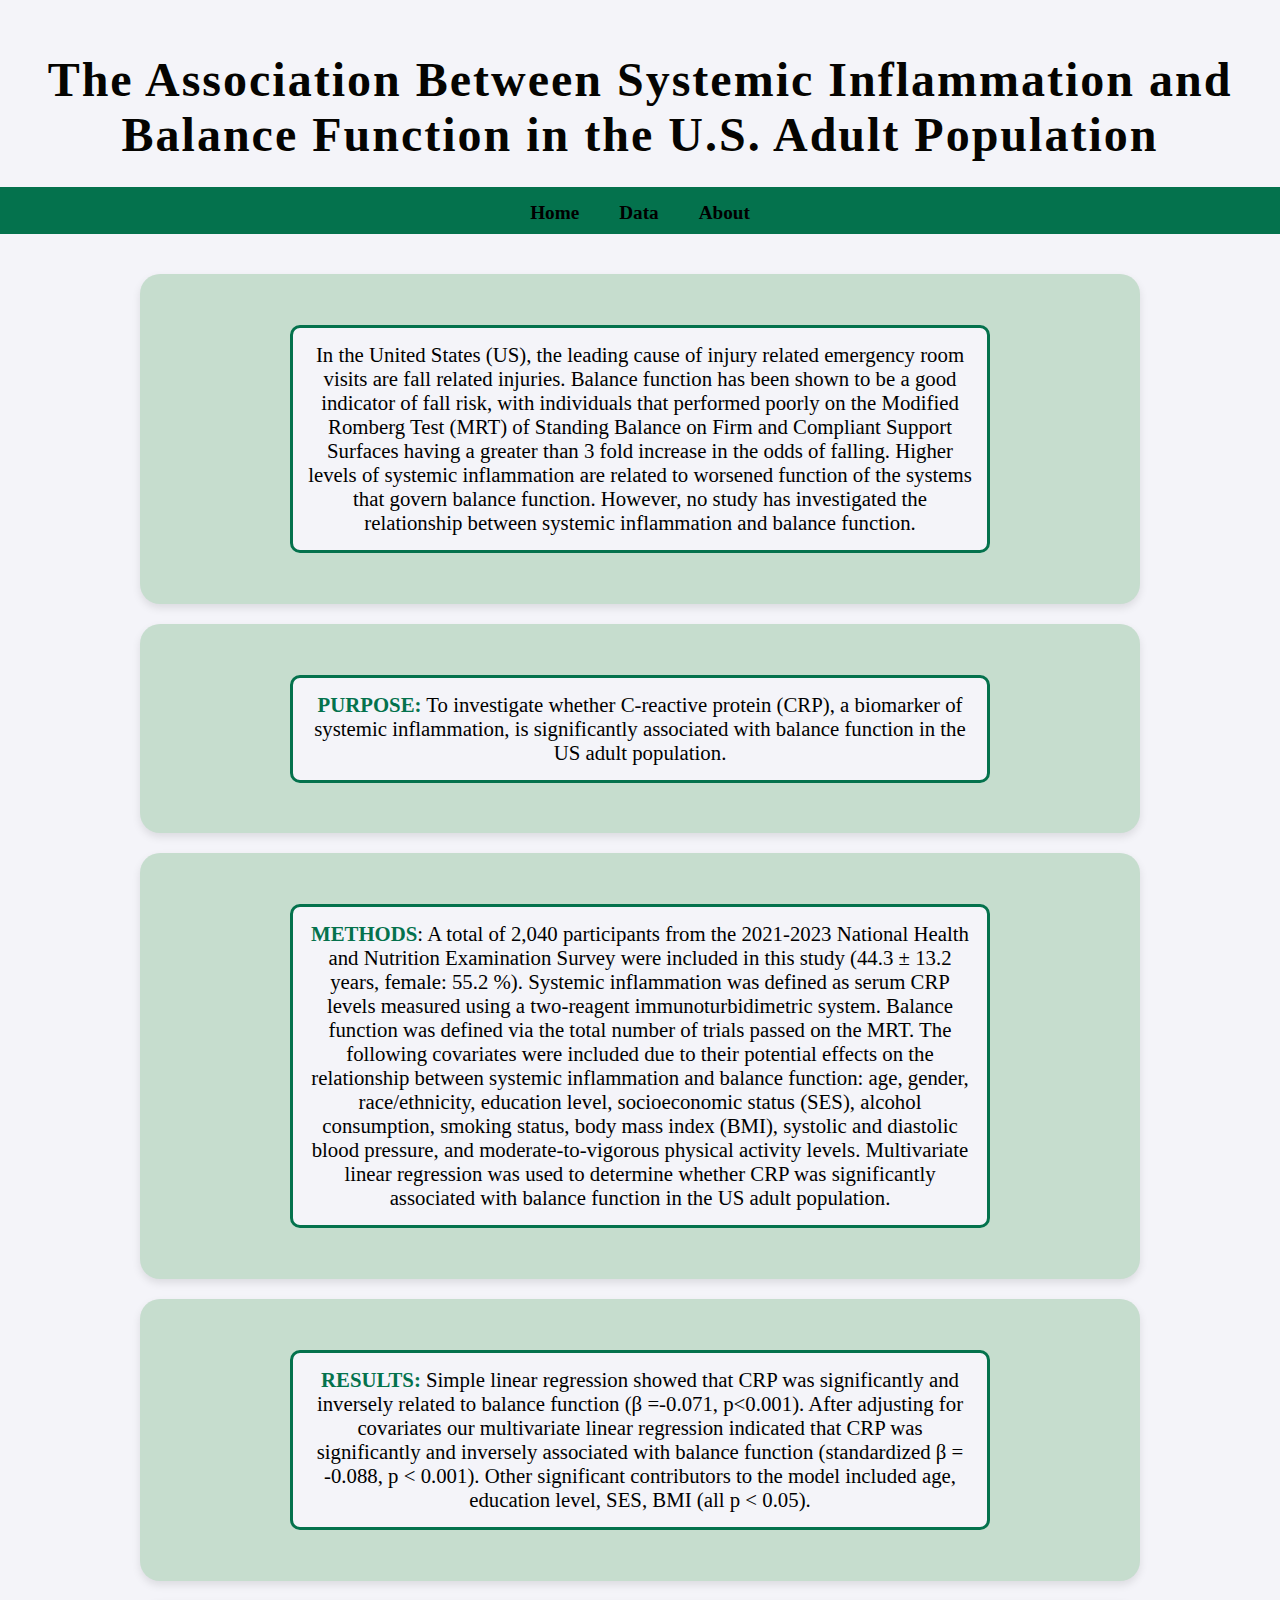
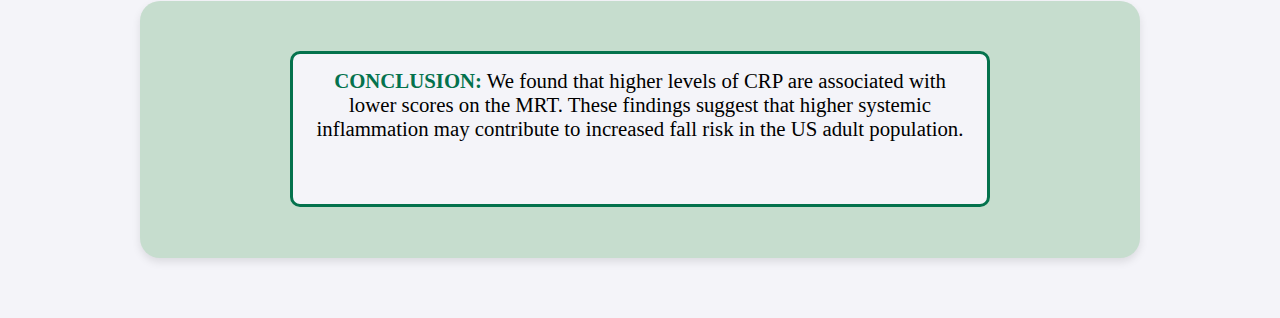
<file: index.html>
<!DOCTYPE html>
<html lang="en">
<head>
    <meta charset="UTF-8">
    <meta name="viewport" content="width=device-width, initial-scale=1.0">
    <title>Home</title>
    <link rel="stylesheet" href="styls.css">
</head>
<body>
    <Header>
        <h1>The Association Between Systemic Inflammation and Balance Function in the U.S. Adult Population</h1>
    </Header>
    <nav>
        <ul>
            <li><a href="index.html">Home</a></li>
            <li><a href="data.html">Data</a></li>
            <li><a href="About.html">About</a></li>
        </ul>
    </nav>
    <main>
        <section id="Intro">
         <p>In the United States (US), the leading cause of injury related emergency room visits are fall related injuries. Balance function has been shown to be a good indicator of fall risk, with individuals that performed poorly on the Modified Romberg Test (MRT) of Standing Balance on Firm and Compliant Support Surfaces having a greater than 3 fold increase in the odds of falling. Higher levels of systemic inflammation are related to worsened function of the systems that govern balance function. However, no study has investigated the relationship between systemic inflammation and balance function.</p>
        </section>
        <section id="PURPOSE">
            <p><strong>PURPOSE:</strong> To investigate whether C-reactive protein (CRP), a biomarker of systemic inflammation, is significantly associated with balance function in the US adult population.</p>
        </section>
        <section id="METHODS">
            <p><strong>METHODS</strong>: A total of 2,040 participants from the 2021-2023 National Health and Nutrition Examination Survey were included in this study (44.3 &plusmn; 13.2 years, female: 55.2 %). Systemic inflammation was defined as serum CRP levels measured using a two-reagent immunoturbidimetric system. Balance function was defined via the total number of trials passed on the MRT. The following covariates were included due to their potential effects on the relationship between systemic inflammation and balance function: age, gender, race/ethnicity, education level, socioeconomic status (SES), alcohol consumption, smoking status, body mass index (BMI), systolic and diastolic blood pressure, and moderate-to-vigorous physical activity levels. Multivariate linear regression was used to determine whether CRP was significantly associated with balance function in the US adult population.</p>
        </section>
        <section id="RESULTS">
            <p><strong>RESULTS:</strong> Simple linear regression showed that CRP was significantly and inversely related to balance function (&beta; =-0.071, p&lt;0.001). After adjusting for covariates our multivariate linear regression indicated that CRP was significantly and inversely associated with balance function (standardized &beta; = -0.088, p &lt; 0.001). Other significant contributors to the model included age, education level, SES, BMI (all p &lt; 0.05).</p>
        </section>
        <section id="CONCLUSION">
            <p><strong>CONCLUSION:</strong> We found that higher levels of CRP are associated with lower scores on the MRT. These findings suggest that higher systemic inflammation may contribute to increased fall risk in the US adult population. <br /><br />&nbsp;</p>   
        </section>
    </main>
  </body>
</html>
</file>
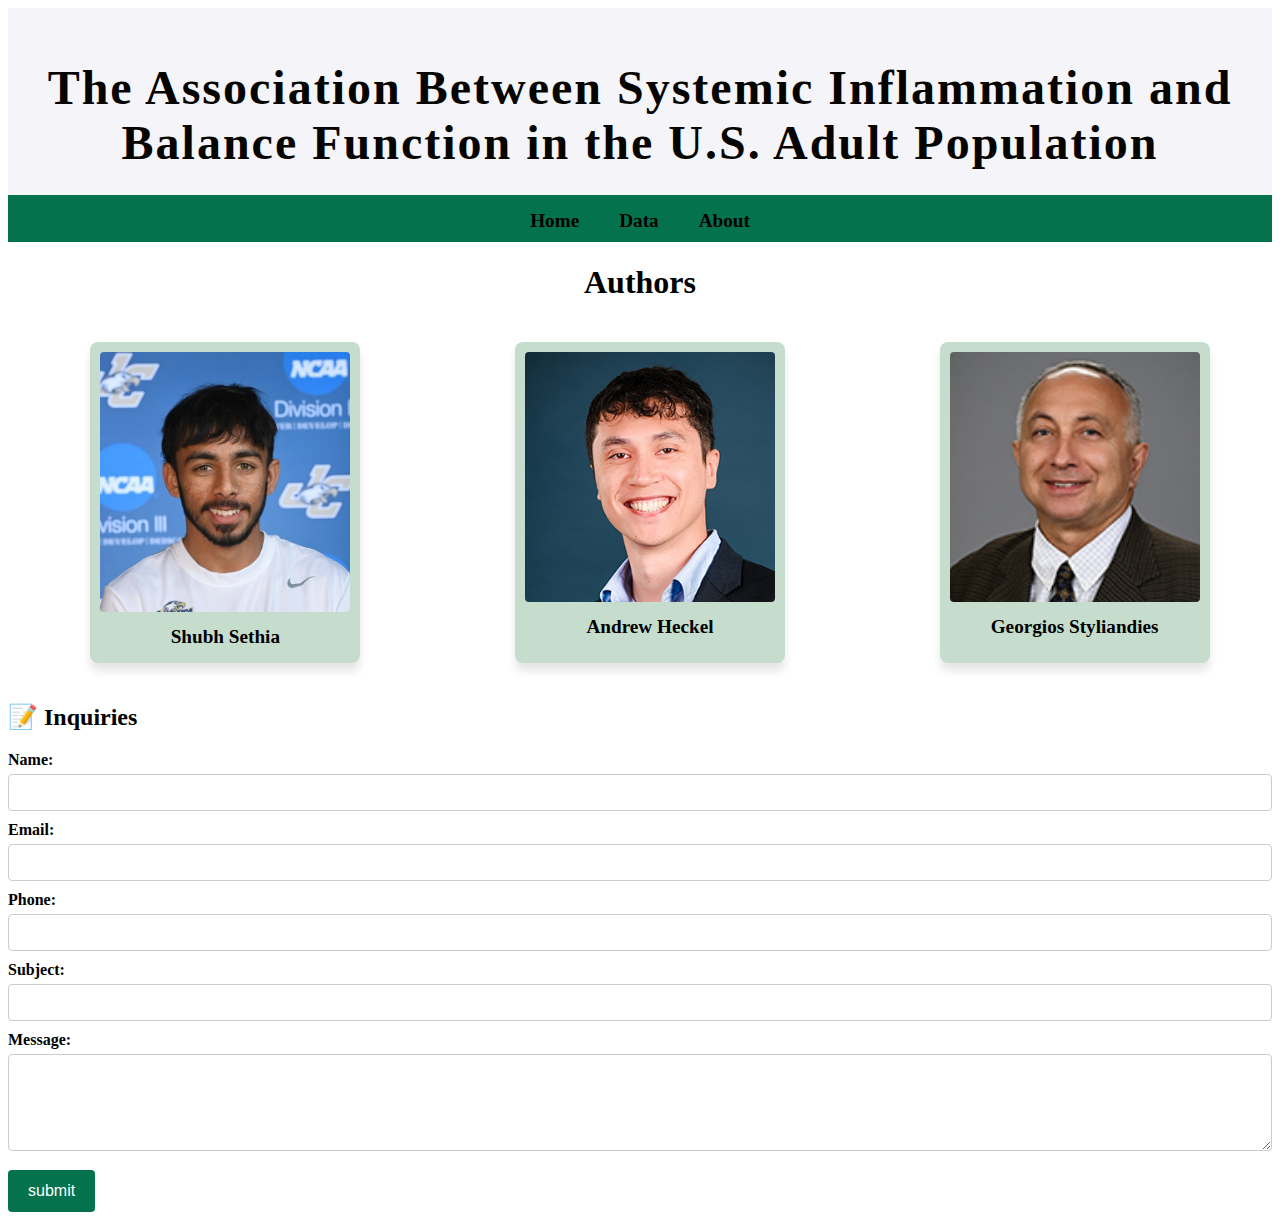
<file: About.html>
<!DOCTYPE html>
<html lang="en">
<head>
    <meta charset="UTF-8">
    <meta name="viewport" content="width=device-width, initial-scale=1.0">
    <title>Document</title>
    <link rel="stylesheet" href="aboutstyles.css">
</head>
<body>
    <header>
        <h1>The Association Between Systemic Inflammation and Balance Function in the U.S. Adult Population</h1>
    </header>

     <nav>
        <ul>
            <li><a href="index.html">Home</a></li>
            <li><a href="data.html">Data</a></li>
            <li><a href="About.html">About</a></li>
        </ul>
    </nav>

     <h1>Authors</h1>
    <!-- add image -->
     <div class="flex-container">
        <div class="author-card">
            <img src="headshot2.jpg" height="250px" width="250px">
            <p>Shubh Sethia</p>
        </div>
        <div class="author-card"><a href="https://www.juniata.edu/academics/provost/bio.php?id=ahe100">
            <img src="heckel-andrew-300-300.jpg" height="250px" width="250px">
            <p>Andrew Heckel</p>
       </a></div>
        <div class="author-card"><a href="https://www.juniata.edu/academics/provost/bio.php?id=Stylianides">
            <img src="stylianides-georgios-150-150-2.jpg" height="250px" width="250px">
            <p>Georgios Styliandies</p>
        </a></div>
    </div>

    <section id="form-page" class="page-container"> 
        <div class="card">
            <h2>📝 Inquiries</h2>
            <form id="Inquiries">
                <div class="form-content">
                    <label for="name">Name:</label>
                    <input type="text" id="name" name="name" required>

                    <label for="email">Email:</label>
                    <input type="email" id="email" name="email" required>

                    <label for="phone">Phone:</label>
                    <input type="tel" id="phone" name="phone">

                    <label for="subject">Subject:</label>
                    <input type="text" id="subject" name="subject" required>

                    <label for="message">Message:</label>
                    <textarea id="message" name="message" rows="5" required></textarea>

                    <div id="error-message" class="hidden">
                        <!-- Errors will be injected here by JavaScript -->
                    </div>
                    <button type="submit" id="button button-primary">submit</button>
                </div>
            </form>
            
        </div>
    </section>

     <section id="thank-you-page" class="page-container hidden">
        <div class="card card-centered">
            <svg class="icon-success" fill="none" stroke="currentColor" viewBox="0 0 24 24" xmlns="http://www.w3.org/2000/svg"><path stroke-linecap="round" stroke-linejoin="round" stroke-width="2" d="M9 12l2 2 4-4m6 2a9 9 0 11-18 0 9 9 0 0118 0z"></path></svg>
            
            <h1>Thank You!</h1>
            
            
            <!-- This message will be set by our if/else function -->
            <p id="special-message"></p>
            <button id="go-back-button" class="button button-secondary">
                Return
            </button>
        </div>
    </section>

    <script>
        // Wait for the document to be fully loaded before running scripts
        document.addEventListener('DOMContentLoaded', () => {

            // Get all necessary elements from the DOM
            const form = document.getElementById('Inquiries');
            const formPage = document.getElementById('form-page');
            const thankYouPage = document.getElementById('thank-you-page');
            const goBackButton = document.getElementById('go-back-button');
            const errorMessage = document.getElementById('error-message');

           
            form.addEventListener('submit', (event) => {
                // Prevent the form from actually submitting (which reloads the page)
                event.preventDefault();
                handleFormSubmit();
            });

            goBackButton.addEventListener('click', () => {
                showFormPage();
            });

            function handleFormSubmit() {
                // Get values from the form
                const nameInput = document.getElementById('name');
                const emailInput = document.getElementById('email');
                const eventSelect = document.getElementById('subject');

                // Clear any old errors
                showError('');

                if (!validateInput(nameInput.value, emailInput.value)) {
                    // Stop if validation fails
                    return;
                }

                const eventMessage = getSpecialEventMessage(eventSelect.value);

                // Get the human-readable text from the selected option
                const eventName = eventMessage;
                
                // Set the dynamic content on the thank you page
                document.getElementById('special-message').textContent = eventMessage;

                // Switch the "pages"
                formPage.classList.add('hidden');
                thankYouPage.classList.remove('hidden');
            }

            // Checks if the inputs are valid
            function validateInput(name, email) {
                if (name.trim() === '' || email.trim() === '') {
                    showError('Please fill out both Name and Email fields.');
                    return false;
                }
                // A simple check for email format
                if (!email.includes('@') || !email.includes('.')) {
                    showError('Please enter a valid email address.');
                    return false;
                }
                return true;
            }

            // Provides a dynamic message based on the event type
            function getSpecialEventMessage(eventType) {
                if (eventType === 'workshop') {
                    // Logic for the 'workshop' case
                    return 'Thank you for your inquiry';
                } else if (eventType === 'meetup') {
                    // Logic for the 'meetup' case
                    return 'We look forward to networking with you. Don\'t forget your business cards!';
                } else {
                    // Default logic for all other cases (like 'webinar')
                    return 'A confirmation email with the event link will be sent to you shortly.';
                }
            }

            // A helper function to display error messages
            function showError(message) {
                if (message) {
                    errorMessage.textContent = message;
                    errorMessage.classList.remove('hidden');
                } else {
                    // Hide the error message if the message is empty
                    errorMessage.textContent = '';
                    errorMessage.classList.add('hidden');
                }
            }
            // Resets the view to the main form page
            function showFormPage() {
                thankYouPage.classList.add('hidden');
                formPage.classList.remove('hidden');
                
                // Reset the form fields for a new entry
                form.reset();
            }
        });
    </script>
</body>
</html>
</file>
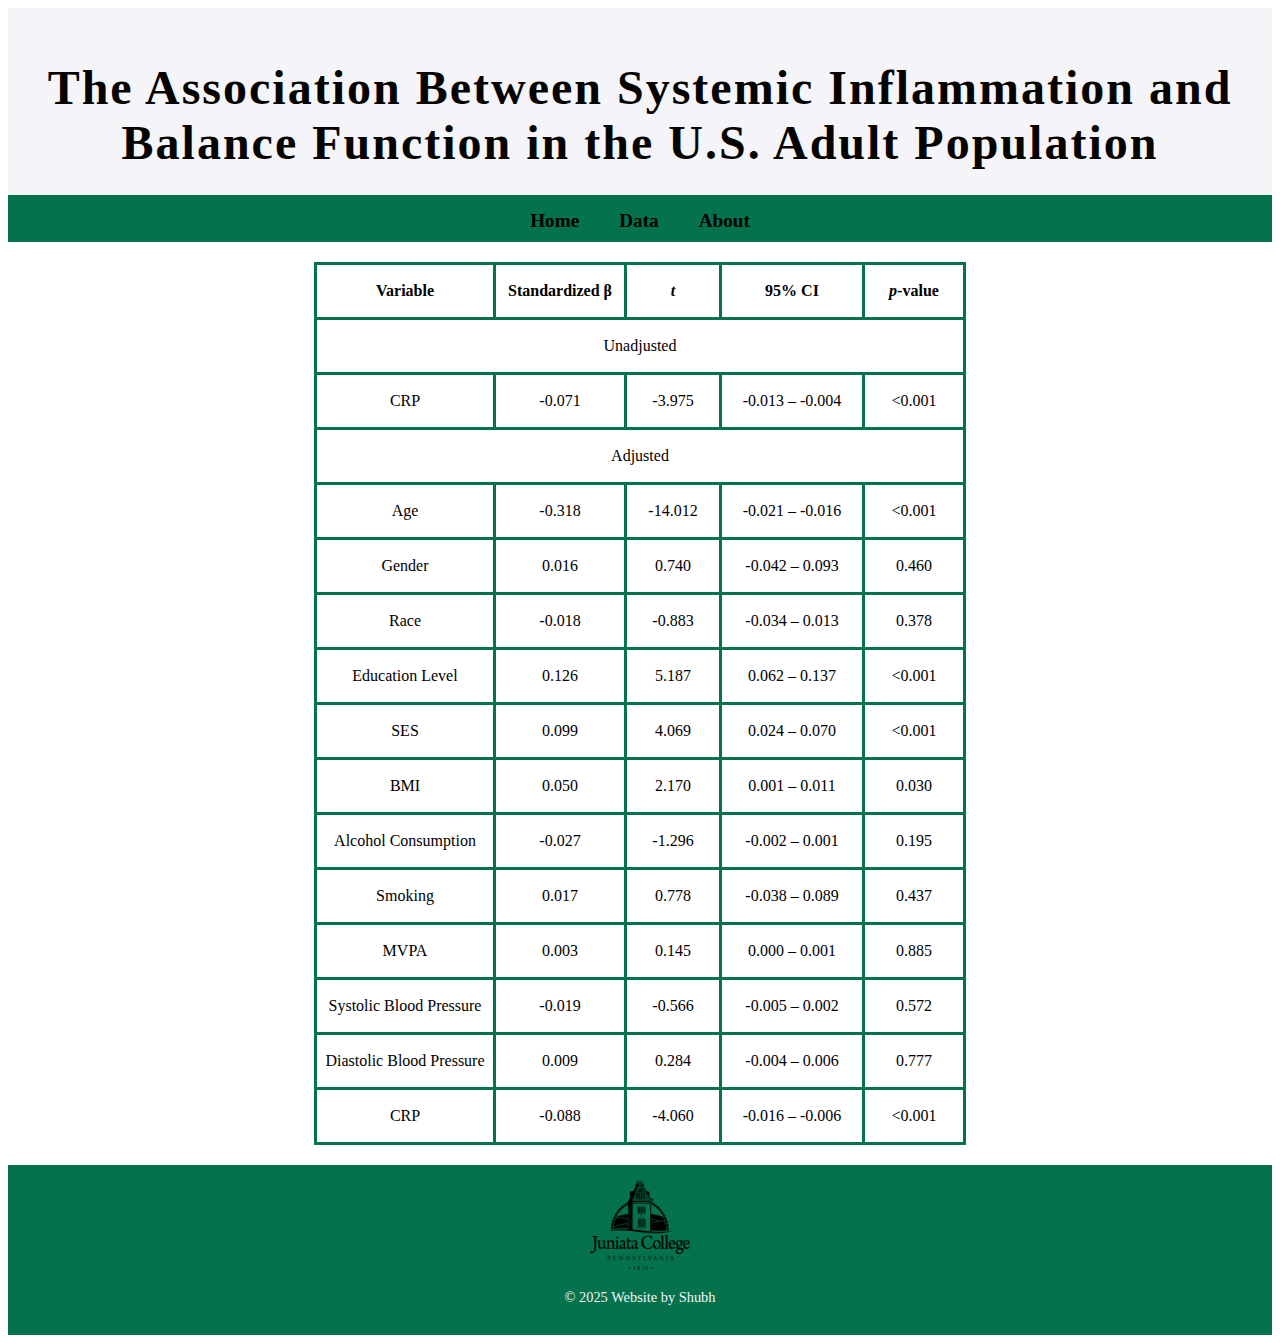
<file: data.html>
<!DOCTYPE html>
<html lang="en">
<head>
    <meta charset="UTF-8">
    <meta name="viewport" content="width=device-width, initial-scale=1.0">
    <title>Document</title>
     <link rel="icon" type="image/x-icon" href="juniata-college-logo-.png">
    <link rel="stylesheet" href="datastyles.css">
</head>
<body>

    <header>
        <h1>The Association Between Systemic Inflammation and Balance Function in the U.S. Adult Population</h1>
    </header>

    <nav>
        <ul>
            <li><a href="index.html">Home</a></li>
            <li><a href="data.html">Data</a></li>
            <li><a href="About.html">About</a></li>
        </ul>
    </nav>

    <main>
        <table class="center">
            <tbody>
                <tr>
                <td width="174">
                <p><strong>Variable</strong></p>
                </td>
                <td width="126">
                <p><strong>Standardized &beta;</strong></p>
                </td>
                <td width="90">
                <p><strong><em>t</em></strong></p>
                </td>
                <td width="138">
                <p><strong>95% CI</strong></p>
                </td>
                <td width="96">
                <p><strong><em>p</em></strong><strong>-value</strong></p>
                </td>
                </tr>
                <tr>
                <td colspan="5" width="623">
                <p>Unadjusted</p>
                </td>
                </tr>
                <tr>
                <td width="174">
                <p>CRP</p>
                </td>
                <td width="126">
                <p>-0.071</p>
                </td>
                <td width="90">
                <p>-3.975</p>
                </td>
                <td width="138">
                <p>-0.013 &ndash; -0.004</p>
                </td>
                <td width="96">
                <p>&lt;0.001</p>
                </td>
                </tr>
                <tr>
                <td colspan="5" width="623">
                <p>Adjusted</p>
                </td>
                </tr>
                <tr>
                <td width="174">
                <p>Age</p>
                </td>
                <td width="126">
                <p>-0.318</p>
                </td>
                <td width="90">
                <p>-14.012</p>
                </td>
                <td width="138">
                <p>-0.021 &ndash; -0.016</p>
                </td>
                <td width="96">
                <p>&lt;0.001</p>
                </td>
                </tr>
                <tr>
                <td width="174">
                <p>Gender</p>
                </td>
                <td width="126">
                <p>0.016</p>
                </td>
                <td width="90">
                <p>0.740</p>
                </td>
                <td width="138">
                <p>-0.042 &ndash; 0.093</p>
                </td>
                <td width="96">
                <p>0.460</p>
                </td>
                </tr>
                <tr>
                <td width="174">
                <p>Race</p>
                </td>
                <td width="126">
                <p>-0.018</p>
                </td>
                <td width="90">
                <p>-0.883</p>
                </td>
                <td width="138">
                <p>-0.034 &ndash; 0.013</p>
                </td>
                <td width="96">
                <p>0.378</p>
                </td>
                </tr>
                <tr>
                <td width="174">
                <p>Education Level</p>
                </td>
                <td width="126">
                <p>0.126</p>
                </td>
                <td width="90">
                <p>5.187</p>
                </td>
                <td width="138">
                <p>0.062 &ndash; 0.137</p>
                </td>
                <td width="96">
                <p>&lt;0.001</p>
                </td>
                </tr>
                <tr>
                <td width="174">
                <p>SES</p>
                </td>
                <td width="126">
                <p>0.099</p>
                </td>
                <td width="90">
                <p>4.069</p>
                </td>
                <td width="138">
                <p>0.024 &ndash; 0.070</p>
                </td>
                <td width="96">
                <p>&lt;0.001</p>
                </td>
                </tr>
                <tr>
                <td width="174">
                <p>BMI</p>
                </td>
                <td width="126">
                <p>0.050</p>
                </td>
                <td width="90">
                <p>2.170</p>
                </td>
                <td width="138">
                <p>0.001 &ndash; 0.011</p>
                </td>
                <td width="96">
                <p>0.030</p>
                </td>
                </tr>
                <tr>
                <td width="174">
                <p>Alcohol Consumption</p>
                </td>
                <td width="126">
                <p>-0.027</p>
                </td>
                <td width="90">
                <p>-1.296</p>
                </td>
                <td width="138">
                <p>-0.002 &ndash; 0.001</p>
                </td>
                <td width="96">
                <p>0.195</p>
                </td>
                </tr>
                <tr>
                <td width="174">
                <p>Smoking</p>
                </td>
                <td width="126">
                <p>0.017</p>
                </td>
                <td width="90">
                <p>0.778</p>
                </td>
                <td width="138">
                <p>-0.038 &ndash; 0.089</p>
                </td>
                <td width="96">
                <p>0.437</p>
                </td>
                </tr>
                <tr>
                <td width="174">
                <p>MVPA</p>
                </td>
                <td width="126">
                <p>0.003</p>
                </td>
                <td width="90">
                <p>0.145</p>
                </td>
                <td width="138">
                <p>0.000 &ndash; 0.001</p>
                </td>
                <td width="96">
                <p>0.885</p>
                </td>
                </tr>
                <tr>
                <td width="174">
                <p>Systolic Blood Pressure</p>
                </td>
                <td width="126">
                <p>-0.019</p>
                </td>
                <td width="90">
                <p>-0.566</p>
                </td>
                <td width="138">
                <p>-0.005 &ndash; 0.002</p>
                </td>
                <td width="96">
                <p>0.572</p>
                </td>
                </tr>
                <tr>
                <td width="174">
                <p>Diastolic Blood Pressure</p>
                </td>
                <td width="126">
                <p>0.009</p>
                </td>
                <td width="90">
                <p>0.284</p>
                </td>
                <td width="138">
                <p>-0.004 &ndash; 0.006</p>
                </td>
                <td width="96">
                <p>0.777</p>
                </td>
                </tr>
                <tr>
                <td width="174">
                <p>CRP</p>
                </td>
                <td width="126">
                <p>-0.088</p>
                </td>
                <td width="90">
                <p>-4.060</p>
                </td>
                <td width="138">
                <p>-0.016 &ndash; -0.006</p>
                </td>
                <td width="96">
                <p>&lt;0.001</p>
                </td>
                </tr>
            </tbody>
        </table>
    </main>

     <footer>
         <img src="juniata-college-logo-.png" height="90px" width="100px">
        <p>&copy; 2025 Website by Shubh</p>
    </footer>

</body>
</html>
</file>
<file: styls.css>
/*
 * Color Palette:
 * Slate Grey":"708b99
 * Light Blue":"bbdddb
 * Ghost White":"f4f4f9"
 * Turf Green":"04724d
 * Text: "Black":"000000
 */

body {
    font-family: 'Times New Roman', Times, serif;
    margin: 0;
    padding: 0;
    background-color: #f4f4f9;
    color: #000; 
}
p {
    margin-left: 120px;
    margin-right: 120px;
}

/* --- Header Section  --- */
header {
    background-color: #f4f4f9; 
    color: #050401;
    margin: 0;
    padding: 20px 0;
    text-align: center;
    border-bottom: 5px solid #04724d ; 
}
header h1 {
    font-size: 3em;
    margin-bottom: 5px;
    letter-spacing: 2px;
}

/* --- Navigation  --- */
nav {
    background-color: #04724d; 
    padding: 10px 0;
    text-align: center;
}

nav ul {
    list-style: none;
    padding: 0;
    margin: 0;
    display: flex;
    justify-content: center;
}

nav ul li {
    margin: 0 20px;
}

nav ul li a {
    color: #000; 
    text-decoration: none;
    font-weight: bold;
    font-size: 1.2em;
    transition: color 0.3s;
}

nav ul li a:hover {
    color: #f4f4f9; 
}

main {
    padding: 20px;
    max-width: 1000px;
    margin: 20px auto;
}

section {
    background-color: #c6ddce;
    padding: 30px;
    margin-bottom: 20px;
    border-radius: 20px;
    box-shadow: 0 4px 8px rgba(0, 0, 0, 0.1);
}

#Intro p {
    font-size: 1.3em;
    text-align: center;
    padding: 15px;
    background-color: #f4f4f9; 
    border: 3px solid #04724d;
    border-radius: 10px;
}

#Intro strong {
    color: #04724d; 
}

#PURPOSE p {
    font-size: 1.3em;
    text-align: center;
    padding: 15px;
    background-color: #f4f4f9; 
    border: 3px solid #04724d;
    border-radius: 10px;
}

#PURPOSE strong {
    color: #04724d; 
}

#METHODS p {
    font-size: 1.3em;
    text-align: center;
    padding: 15px;
    background-color: #f4f4f9; 
    border: 3px solid #04724d;
    border-radius: 10px;
}

#METHODS strong {
    color: #04724d; 
}

#RESULTS p {
    font-size: 1.3em;
    text-align: center;
    padding: 15px;
    background-color: #f4f4f9; 
    border: 3px solid #04724d;
    border-radius: 10px;
}

#RESULTS strong {
    color: #04724d; 
}

#CONCLUSION p {
    font-size: 1.3em;
    text-align: center;
    padding: 15px;
    background-color: #f4f4f9; 
    border: 3px solid #04724d;
    border-radius: 10px;
}

#CONCLUSION strong {
    color: #04724d; 
}

footer {
    background-color: #04724d; 
    color: #f4f4f9; 
    text-align: center;
    padding: 15px 0;
    font-size: 0.9em;
}
</file>
<file: aboutstyles.css>
header {
    background-color: #f4f4f9; /* Mint Green */
    color: #050401;
    margin: 0;
    padding: 20px 0;
    text-align: center;
    border-bottom: 5px solid #04724d ; /* Hot Pink separator */
}

header h1 {
    font-size: 3em;
    margin-bottom: 5px;
    letter-spacing: 2px;
}

nav {
    background-color: #04724d; /* Hot Pink */
    padding: 10px 0;
    text-align: center;
}

nav ul {
    list-style: none;
    padding: 0;
    margin: 0;
    display: flex;
    justify-content: center;
}

nav ul li {
    margin: 0 20px;
}

nav ul li a {
    color: #000; /* Creamy White text */
    text-decoration: none;
    font-weight: bold;
    font-size: 1.2em;
    transition: color 0.3s;
}

nav ul li a:hover {
    color: #f4f4f9; /* Sunshine Yellow hover effect */
}

 
.flex-container{
    display: flex;
    flex-wrap: wrap;
    justify-content: space-around;
    width:100%;
    padding: 10px;
    gap: 10px;
}

body h1 {
    text-align: center;
    width: 100%;
}

.author-card {
   width: 250px;
   border-radius: 8px;
   padding: 10px;
   margin: 10px;
   text-align: center;
   box-shadow: 0 8px 8px rgba(0,0,0,0.1);
   background-color: #c6ddce;
}

.author-card img {
   width: 100%;
   height: auto;
   border-radius: 4px;
}

.author-card p {
    margin-top: 10px;
    margin-bottom: 5px;
    font-weight: bold;
    font-size: 1.2em;
    color: #000;
    text-decoration: none;
}

a {
    text-decoration: none;
} 

.Inquiries {
    margin-top: 50px;
    margin-bottom: 20px;
    padding: 20px;
    border: 1px solid #f4f4f9;
    border-radius: 5px;
    max-width: 1000px;
    margin-left: 160px;
    margin-right: 160px;
    background-color: #c6ddce;
    box-shadow: 0 4px 8px rgba(0, 0, 0, 0.1);
}
.Inquiries p {
    margin: 5px 0;
}    

.Inquiries h2 {
    text-align: center;
}

label {
    display: block;
    margin-top: 10px;
    font-weight: bold;
}
input[type="text"],
input[type="email"],
input[type="tel"],
textarea {
    width: 100%;
    padding: 10px;
    margin-top: 5px;
    border: 1px solid #ccc;
    border-radius: 4px;
    box-sizing: border-box; /* Ensures padding doesn't affect total width */
}
textarea {
    resize: vertical;
}
button {
    background-color: #04724d; /* Blue color for button */
    color: white;
    padding: 12px 20px;
    border: none;
    border-radius: 4px;
    cursor: pointer;
    font-size: 16px;
    margin-top: 15px;
}
button:hover {
    background-color: #708b99;
}
.hidden{
    display: none;
}
.icon-success {
    width: 4rem;
    height: 4rem;
    margin-left: auto;
    margin-right: auto;
    color: #22c55e;
}

#thank-you-page h1 {
    margin-top: 1rem;
    margin-bottom: 0.5rem;
}

#thank-you-page p {
    color: #4B2C20;
    font-size: 1.125rem;
    margin-bottom: 1rem;
}

#registered-event-name {
    color: #4B2C20;
    font-weight: 600;
}

#special-message {
    color: #4B2C20;
    margin-bottom: 1.5rem;
    padding: 0.75rem;
    background-color: #f0f9fa;
    border-radius: 0.5rem;
    font-size: 1rem;
}
</file>
<file: datastyles.css>
header {
    background-color: #f4f4f9; 
    color: #050401;
    margin: 0;
    padding: 20px 0;
    text-align: center;
    border-bottom: 5px solid #04724d ; 
}

header h1 {
    font-size: 3em;
    margin-bottom: 5px;
    letter-spacing: 2px;
}

nav {
    background-color: #04724d; 
    padding: 10px 0;
    text-align: center;
}

nav ul {
    list-style: none;
    padding: 0;
    margin: 0;
    display: flex;
    justify-content: center;
}

nav ul li {
    margin: 0 20px;
}

nav ul li a {
    color: #000; 
    text-decoration: none;
    font-weight: bold;
    font-size: 1.2em;
    transition: color 0.3s;
}

nav ul li a:hover {
    color: #f4f4f9; 
}

table {
    border: 3px solid #04724d;
    border-collapse: collapse;
    text-align: center;  
    padding: 20px;  
    margin: 20px;
}
th, td {
    border: 3px solid #04724d;
}

.center {
    margin-left: auto;
    margin-right: auto;
}


body p a:hover {
    color: #04724d;
}

footer {
    background-color: #04724d; 
    color: #f4f4f9; 
    text-align: center;
    padding: 15px 0;
    font-size: 0.9em;
}
</file>
